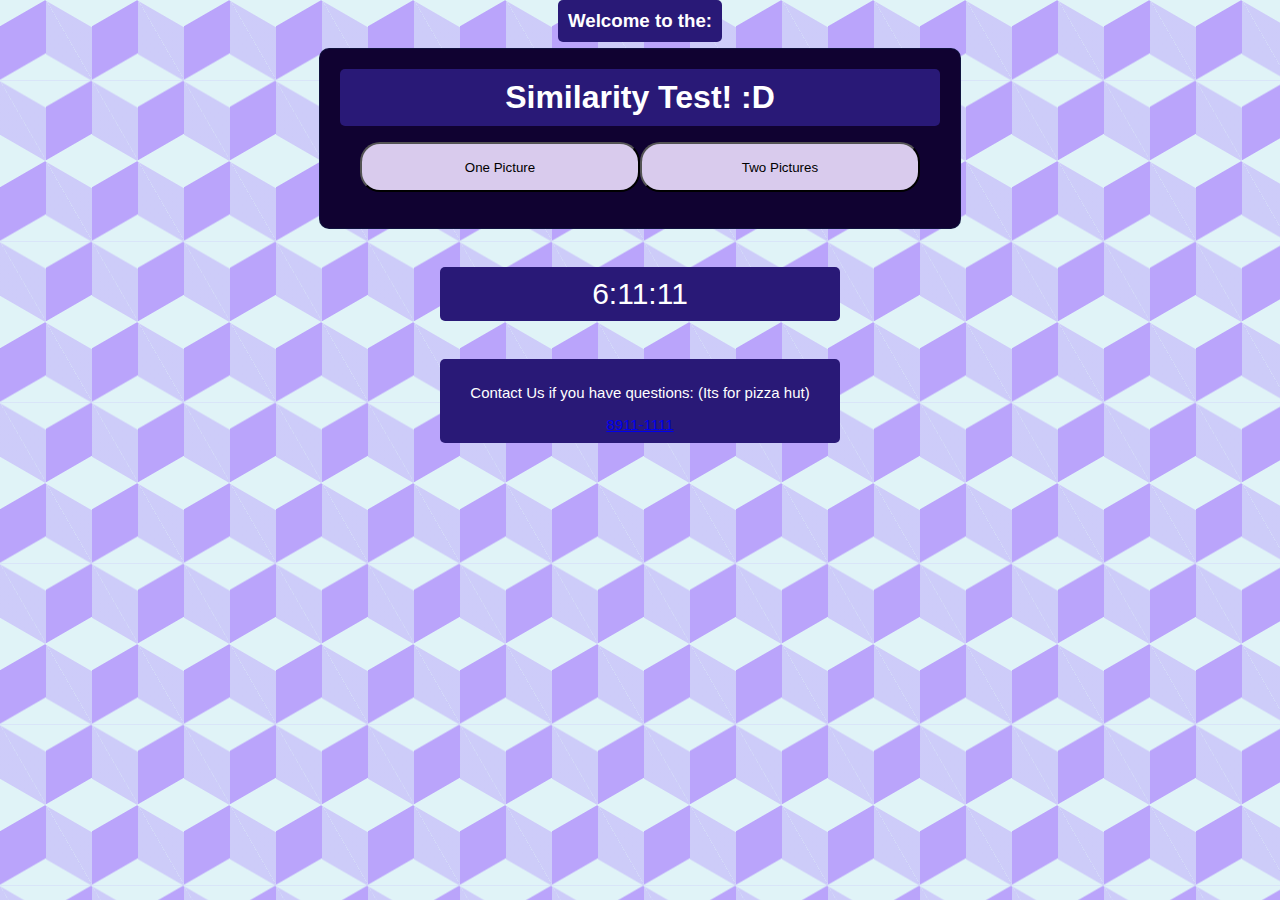
<file: AI Assessment/Start.html>
<!DOCTYPE html>
<html lang="en">
  <head>
    <meta charset="UTF-8" />
    <meta http-equiv="X-UA-Compatible" content="IE=edge" />
    <meta name="viewport" content="width=device-width, initial-scale=1.0" />
    <title>Start</title>
    <link rel="stylesheet" href="AI.css" />
    <link rel="icon" type="image/x-icon" href="favicon.ico">


    <script src="ai.js" defer></script>
    <script src="Start.js" defer></script>
  </head>
  <body class="bodymate" onload="startTime()">
    <h3 class="THETITLE">Welcome to the:</h3>

    <div class="BIGDIVSTART">
      <h1 class="headingowo">Similarity Test! :D</h1>
      <p>
        <button id="onePic" class="startBtn">One Picture</button>
      </p>
      <p>
        <button id="twoPic" class="startBtn">Two Pictures</button>
      </p>
    </div>

    <div id="txt" class="clock"></div>

    <div class="Pizza">
      <p>Contact Us if you have questions: (Its for pizza hut)</p>
      <a
        href="tel:8911-1111
      "
        >8911-1111
      </a>
    </div>
  </body>
</html>
</file>
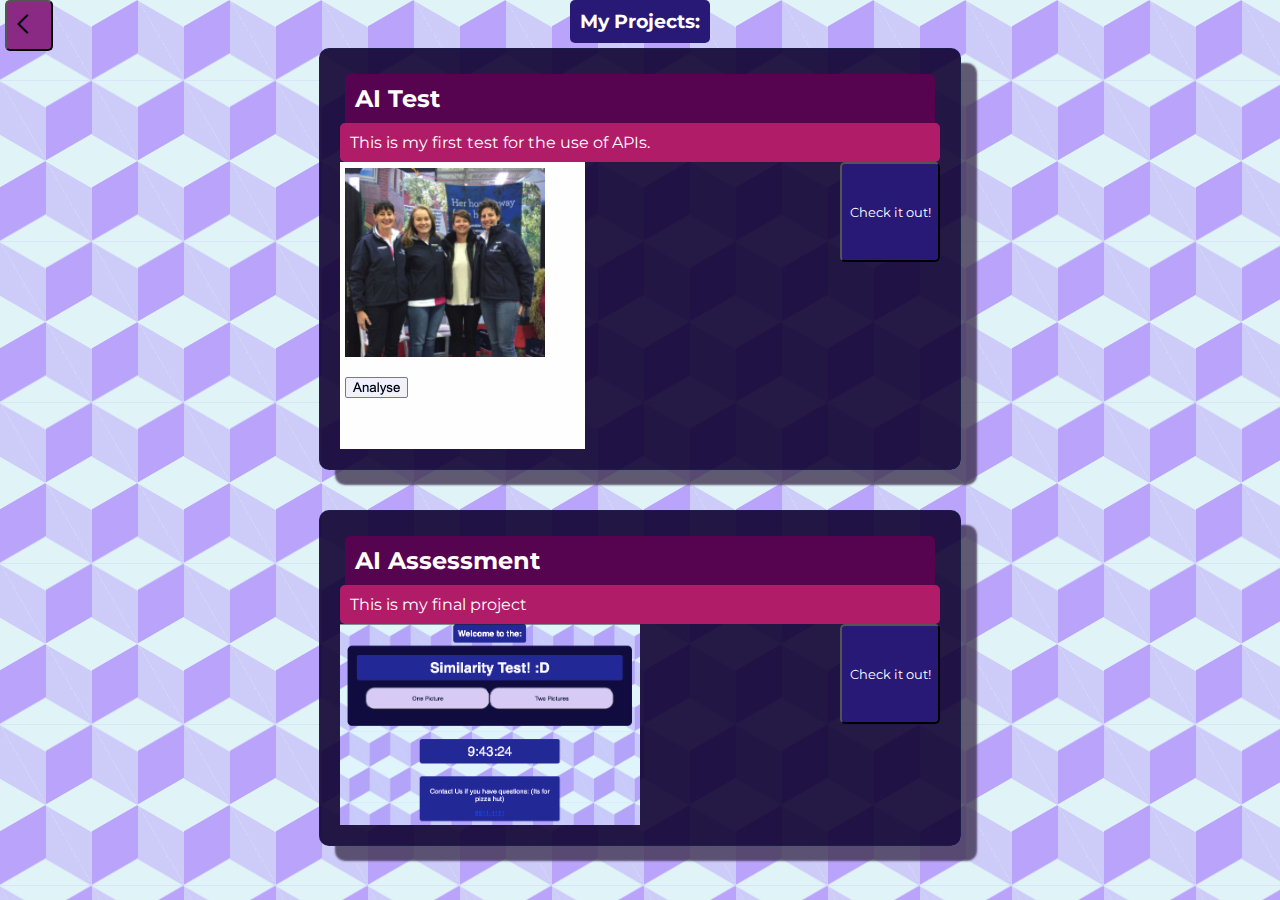
<file: Pages/Pages.html>
<!DOCTYPE html>
<html lang="en">
  <head>
    <meta charset="UTF-8" />
    <meta http-equiv="X-UA-Compatible" content="IE=edge" />
    <meta name="viewport" content="width=device-width, initial-scale=1.0" />
    <title>Document</title>
    <link rel="preconnect" href="https://fonts.googleapis.com" />
    <link rel="preconnect" href="https://fonts.gstatic.com" crossorigin />
    <link
      href="https://fonts.googleapis.com/css2?family=Montserrat:wght@200&display=swap"
      rel="stylesheet"
    />
    <link rel="stylesheet" href="../style.css" />
    <link
      rel="stylesheet"
      href="https://fonts.googleapis.com/css2?family=Material+Symbols+Outlined:opsz,wght,FILL,GRAD@20..48,100..700,0..1,-50..200"
    />
    <link rel="icon" type="image/x-icon" href="favicon.ico">

    <!-- <script src="Pages.js" defer></script> -->
    <script src="Pages.js" defer></script>
    
  </head>
  <body class="bodymate">
    <h3 class="THETITLE">My Projects:</h3>

    <button class="backButton" id="backButton">
      <span class="material-symbols-outlined"> arrow_back_ios </span>
    </button>

    <div class="BIGDIV">
      <h2 class="headinguwu">AI Test</h2>
      <p class="paragraph">This is my first test for the use of APIs.</p>
      <div class="smallDivinPages">
        <img alt="Picture of AI Test" src="../Ai Test/AITest.png" />
        <button class="btnEnterProjects" id="checkItOutbtn1">
          Check it out!
        </button>
      </div>
    </div>

    <div class="BIGDIV">
      <h2 class="headinguwu">AI Assessment</h2>
      <p class="paragraph">This is my final project</p>
      <div class="smallDivinPages">
        <img alt="Picture of AI Assessment" src="AIAssessment.png" class="makeSmall" />
        <button class="btnEnterProjects" id="checkItOutbtn2">
          Check it out!
        </button>
      </div>
    </div>
  </body>
</html>
</file>
<file: AI Assessment/AI.css>
.bodymate {
  text-align: left;
  display: flex;
  flex-wrap: wrap;
  flex-direction: column;
  align-items: center;
  font-family: "Montserrat", sans-serif;
  background-image: linear-gradient(
      30deg,
      #e0f3f7 12%,
      transparent 12.5%,
      transparent 87%,
      #e0f3f7 87.5%,
      #e0f3f7
    ),
    linear-gradient(
      150deg,
      #e0f3f7 12%,
      transparent 12.5%,
      transparent 87%,
      #e0f3f7 87.5%,
      #e0f3f7
    ),
    linear-gradient(
      30deg,
      #e0f3f7 12%,
      transparent 12.5%,
      transparent 87%,
      #e0f3f7 87.5%,
      #e0f3f7
    ),
    linear-gradient(
      150deg,
      #e0f3f7 12%,
      transparent 12.5%,
      transparent 87%,
      #e0f3f7 87.5%,
      #e0f3f7
    ),
    linear-gradient(
      60deg,
      rgba(224, 243, 247, 0.5) 25%,
      transparent 25.5%,
      transparent 75%,
      rgba(224, 243, 247, 0.5) 75%,
      rgba(224, 243, 247, 0.5)
    ),
    linear-gradient(
      60deg,
      rgba(224, 243, 247, 0.5) 25%,
      transparent 25.5%,
      transparent 75%,
      rgba(224, 243, 247, 0.5) 75%,
      rgba(224, 243, 247, 0.5)
    );
  background-size: 92px 161px;
  background-position: 0 0, 0 0, 46px 80.5px, 46px 80.5px, 0 0, 46px 80.5px;
  background-color: #baa4fb;
}
.BIGDIV {
  width: 600px;
  background-color: rgb(16, 2, 49, 01);
  padding: 20px;
  border-radius: 10px;
  margin: 40px 0px 0px 0px;
  border: 1px solid rgba(17, 47, 83, 0.394);
  justify-content: space-between;
  display: flex;
}
.BIGDIVSTART {
  width: 600px;
  background-color: rgb(16, 2, 49, 01);
  padding: 20px;
  border-radius: 10px;
  margin: 40px 0px 0px 0px;
  border: 1px solid rgba(17, 47, 83, 0.394);
  justify-content: center;
  display: flex;
  flex-wrap: wrap;
}
.BIGDIVRESULT {
  width: 600px;
  background-color: rgb(16, 2, 49, 01);
  padding: 20px;
  border-radius: 10px;
  margin: 40px 0px 0px 0px;
  border: 1px solid rgba(17, 47, 83, 0.394);
  justify-content: left;
  display: flex;
  flex-wrap: wrap;
}

.BIGDIVRESULT .results {
  display: grid;
  width: 100%;
  grid-template-columns: 50% 50%;
}

.imgDiv {
  width: 250px;
  display: flex;
  justify-content: center;
}
.para {
  color: antiquewhite;
}
.headingowo {
  color: #ffffff;
  background-color: rgb(41, 25, 119);
  margin: 0;
  padding: 10px;
  border-radius: 5px;
  text-align: center;
  width: 100%;
}

.image1 {
  color: antiquewhite;
  width: 200px;
  justify-content: center;
}

.Abutton {
  color: rgb(0, 0, 0);
  padding: 10px;
  margin: -10px 0px -10px 0px;
  background-color: #baa6f3;
  width: 300px;
}
.Sbutton {
  color: rgb(0, 0, 0);
  padding: 10px;
  margin: -10px 0px -10px 0px;
  background-color: rgb(163, 158, 229);
  width: 300px;
}
.uploadbtn {
  color: rgb(0, 0, 0);
  padding: 10px;
  margin: -10px 0px -10px 0px;
  background-color: #d9cbed;
  width: 280px;
}

.startBtn {
  width: 280px;
  height: 50px;
  color: #000000;
  background-color: #d9cbed;
  border-radius: 20px;
}

.THETITLE {
  top: 0%;
  color: #ffffff;
  background-color: rgb(41, 25, 119);
  margin: 0;
  padding: 10px;
  border-radius: 5px;
  position: absolute;
}

.AnalyseBTN {
  color: rgb(0, 0, 0);
  padding: 10px;
  margin: -10px 0px -10px 0px;
  background-color: #8f68c6;
  width: 300px;
  border-width: 5px;
  border-color: rgb(108, 73, 190);
  margin-top: 30px;
  border-radius: 5px;
}
.backButton {
  left: 5px;
  top: 0px;
  position: absolute;
  padding: 10px;
  background-color: rgb(41, 25, 119);
  border-radius: 5px;
}

.backButton:hover {
  color: white;
  width: 50px;
}
.clock {
  color: #ffffff;
  background-color: rgb(41, 25, 119);
  margin: 3% 0px 0px 0px;
  padding: 10px;
  border-radius: 5px;
  text-align: center;
  width: 30%;
  font-size: 30px;

}
.Pizza {
  color: #ffffff;
  background-color: rgb(41, 25, 119);
  margin: 3% 0px 0px 0px;
  padding: 10px;
  border-radius: 5px;
  text-align: center;
  width: 30%;
  font-size: 15px;
  
}
.Pizza:hover {
  background: linear-gradient(
    124deg,
    #ff2400,
    #e81d1d,
    #e8b71d,
    #e3e81d,
    #1de840,
    #1ddde8,
    #2b1de8,
    #dd00f3,
    #dd00f3
  );
  background-size: 1800% 1800%;

  -webkit-animation: rainbow 18s ease infinite;
  -z-animation: rainbow 18s ease infinite;
  -o-animation: rainbow 18s ease infinite;
  animation: rainbow 18s ease infinite;
}

@-webkit-keyframes rainbow {
  0% {
    background-position: 0% 82%;
  }
  50% {
    background-position: 100% 19%;
  }
  100% {
    background-position: 0% 82%;
  }
}
@-moz-keyframes rainbow {
  0% {
    background-position: 0% 82%;
  }
  50% {
    background-position: 100% 19%;
  }
  100% {
    background-position: 0% 82%;
  }
}
@-o-keyframes rainbow {
  0% {
    background-position: 0% 82%;
  }
  50% {
    background-position: 100% 19%;
  }
  100% {
    background-position: 0% 82%;
  }
}
@keyframes rainbow {
  0% {
    background-position: 0% 82%;
  }
  50% {
    background-position: 100% 19%;
  }
  100% {
    background-position: 0% 82%;
  }
}
</file>
<file: style.css>
.bodymate {
  text-align: left;
  display: flex;
  flex-wrap: wrap;

  justify-content: center;
  font-family: "Montserrat", sans-serif;
  background-image:  linear-gradient(30deg, #e0f3f7 12%, transparent 12.5%, transparent 87%, #e0f3f7 87.5%, #e0f3f7), linear-gradient(150deg, #e0f3f7 12%, transparent 12.5%, transparent 87%, #e0f3f7 87.5%, #e0f3f7), linear-gradient(30deg, #e0f3f7 12%, transparent 12.5%, transparent 87%, #e0f3f7 87.5%, #e0f3f7), linear-gradient(150deg, #e0f3f7 12%, transparent 12.5%, transparent 87%, #e0f3f7 87.5%, #e0f3f7), linear-gradient(60deg, rgba(224,243,247,0.5) 25%, transparent 25.5%, transparent 75%, rgba(224,243,247,0.5) 75%, rgba(224,243,247,0.5)), linear-gradient(60deg, rgba(224,243,247,0.5) 25%, transparent 25.5%, transparent 75%, rgba(224,243,247,0.5) 75%, rgba(224,243,247,0.5));
  background-size: 92px 161px;
  background-position: 0 0, 0 0, 46px 80.5px, 46px 80.5px, 0 0, 46px 80.5px;
  background-color: #baa4fb;



}
@keyframes gradient {
  0% {
    background-position: 0% 50%;
  }
  50% {
    background-position: 100% 50%;
  }
  100% {
    background-position: 0% 50%;
  }
}
.headingowo {
  color: #ffffff;
  background-color: rgb(41, 25, 119);
  margin: 0;
  padding: 10px;
  border-radius: 5px;
  text-align: center;
}

.headingowo2 {
  color: #ffffff;
  background-color: rgb(41, 25, 119);
  margin: 0;
  padding: 10px;
}

.headingowo:hover {
  background-color: rgb(177, 28, 105);
  transition-duration: 400ms;
}

.headinguwu {
  color: #ffffff;
  background-color: rgb(86, 3, 80);
  margin: 5px 5px 0px;
  padding: 10px;
  border-radius: 5px 5px 0px 0px;
}

.paragraph {
  color: #ffffff;
  background-color: rgb(177, 28, 105);
  margin: 0px 0px 0px 0px;
  padding: 10px;
  border-radius: 5px;
}

.colour {
  color: #ffffff;
  background-color: #49c7e3;
  margin: 0;
  padding: 20px;
  border-radius: 5px;
}

.picture {
  display: inline-block;
  position: relative;
  width: min-content;
  height: 60px;
  border-radius: 5px;
}

.topText {
  position: relative;
  width: 100%;
}

.mainTop {
  display: flex;
  flex-direction: row;
}

.mainTop {
  display: flex;
  flex-direction: row;
}

.sign {
  display: flex;
  flex-direction: row;
  background-color: rgb(177, 28, 105);
  border-radius: 5px;
}

.scorpio {
  position: relative;
}

.CHINA {
  height: 66px;
  width: 100px;
  border-radius: 5px;
}

.signPic {
  height: 43px;
  width: 43px;
}

.headingTvT {
  color: #ffffff;
  background-color: rgb(86, 3, 80);
  margin: 5px 5px 0px 5px;
  padding: 0px 0px 0px 10px;
  display: flex;
  flex-wrap: wrap;
  flex-direction: row;
  justify-content: space-between;
  border-radius: 5px;
}

.expandSymbol {
  color: white;
  margin: 0px 0px 0px 0px;
  padding: 10px 0px 0px 10px;
  width: 30px;
  height: 40px;
  background-color: rgb(177, 28, 105);
}

.noMargin {
  margin: 14px 0px 0px 0px;
}

.buttonDown {
  background-color: rgb(177, 28, 105);
  border-radius: 5px;
  padding-top: 20px;
}

.chineseFlag {
  margin-bottom: -4px;
}
.BIGDIV {
  width: 600px;
  background-color: rgb(16, 2, 49, 0.9);
  padding: 20px;
  border-radius: 10px;
  margin: 40px 0px 0px 0px;
  -webkit-backdrop-filter: blur(10px);
  border: 1px solid rgba(17, 47, 83, 0.394);
  -webkit-box-shadow: 16px 15px 2px 0 #ddd;
  -moz-box-shadow: 16px 15px 2px 0 #ddd;
  box-shadow: 16px 15px 2px 0 rgb(62, 50, 80, 0.8);
}

.THETITLE {
  top: 0%;
  color: #ffffff;
  background-color: rgb(41, 25, 119);
  margin: 0;
  padding: 10px;
  border-radius: 5px;
  position: absolute;
}

.backButton {
  left: 5px;
  top: 0px;
  position: absolute;
  padding: 10px;
  background-color: rgb(139, 42, 133);
  border-radius: 5px;
}

.material-symbols-outlined {
  margin: 0px 0px 0px 0px;
  color: #02000e;
  font-variation-settings: "FILL" 0, "wght" 400, "GRAD" 0, "opsz" 48;
}
.material-symbols-outlined:hover {
  color: white;
  font-size: 26px;
}
.btnEnterProjects {
  background-color: rgb(41, 25, 119);
  border-radius: 5px;
  height: 100px;
  width: 100px;
  color: #ffffff;
  font-family: "Montserrat", sans-serif;
}
.smallDivinPages {
  display: flex;
  justify-content: space-between;
}

.btnEnterProjects:hover {
  height: 104px;
  width: 104px;
  text-shadow: #49c7e3;
}
.makeSmall {
  width: 300px;
}
</file>
